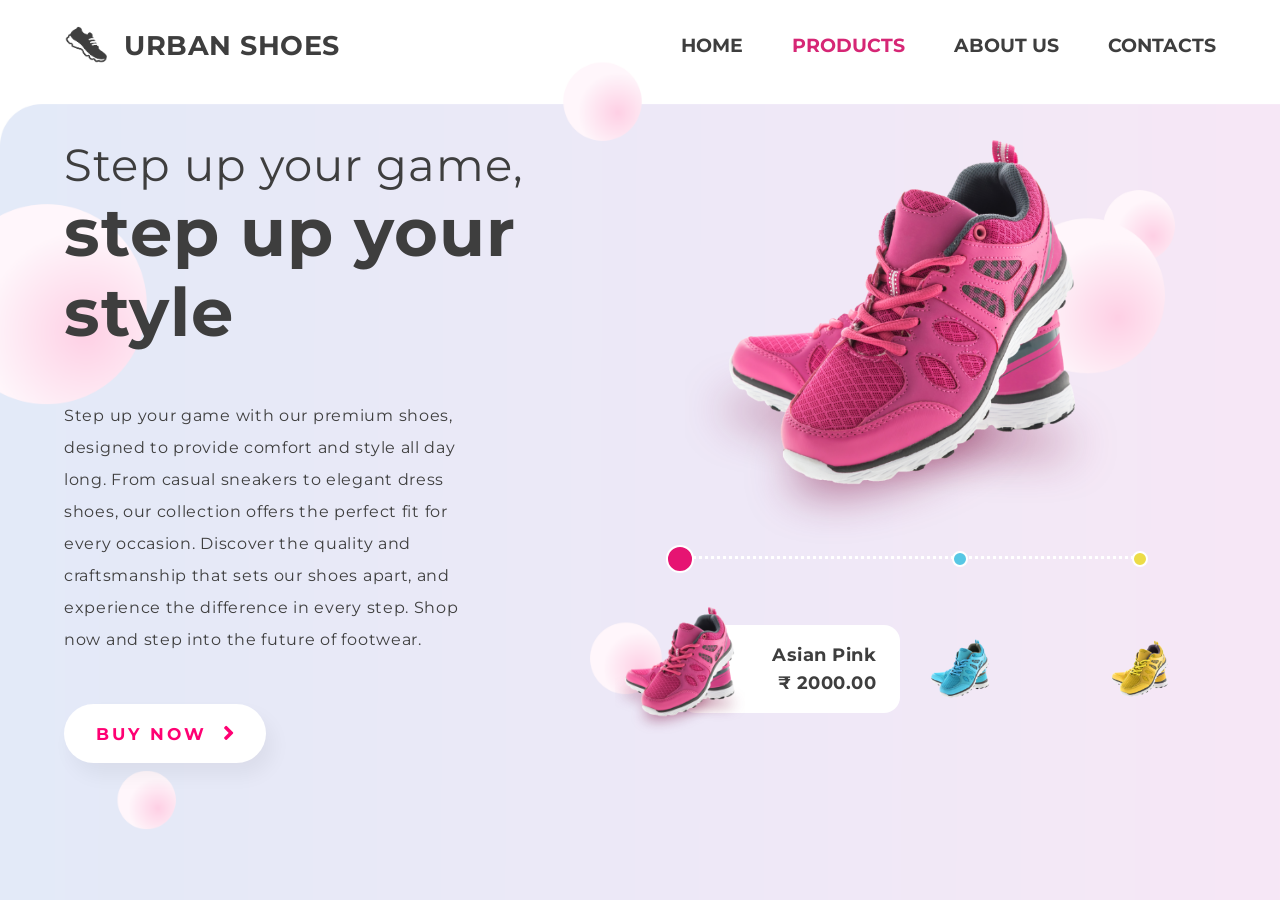
<file: PRODUCT LANDING PAGE 2/index.html>
<!DOCTYPE html>
<html lang="en">

<head>
    <meta charset="UTF-8">
    <meta name="viewport" content="width=device-width, initial-scale=1.0">
    <!-- Font Awesome CDN link -->
    <link rel="stylesheet" href="https://cdnjs.cloudflare.com/ajax/libs/font-awesome/5.15.1/css/all.min.css">
    <link rel="stylesheet" href="./style.css">
    <!-- Montserrat Google Font link -->
    <link href="https://fonts.googleapis.com/css2?family=Montserrat:wght@500&display=swap" rel="stylesheet">
    <title>Landing Page</title>
</head>

<body>
    <header>
        <div class="logo">
            <img src="./images/logo.png" alt="shoes logo">
            URBAN SHOES
        </div>

        <ul class="menu-list">
            <li><b>HOME</b></li>
            <li class="active"><b>PRODUCTS</b></li>
            <li><b>ABOUT US</b></li>
            <li><b>CONTACTS</b></li>
        </ul>
    </header>

    <section class="main">

        <section class="left">
            <p class="title">Step up your game,<strong>step up your style</strong></p>
            <p class="msg">Step up your game with our premium shoes, designed to provide comfort and style all day long. From casual sneakers to elegant dress shoes, our collection offers the perfect fit for every occasion. Discover the quality and craftsmanship that sets our shoes apart, and experience the difference in every step. Shop now and step into the future of footwear.</p>
            <button class="cta"><span>Buy now</span>
            <i class="fas fa-angle-right"></i></button>
        </section>

        <section class="right">
            <img src="./images/pink_shoes.png" alt="Shoes">
            <div class="colors">
                <div class="item pink shoe active">
                    <div class="color-selector"></div>
                    <div class="additional-info">
                        <p>Asian Pink</p>
                        <p>₹ 2000.00</p>
                    </div>
                    <img src="./images/pink_small_shoes.png" >
                </div>
                <div class="item blue shoe">
                    <div class="color-selector"></div>
                    <img src="./images/blue_small_shoes.png" >
                </div>
                <div class="item yellow shoe">
                    <div class="color-selector"></div>
                    <img src="./images/yellow_small_shoes.png" >
                </div>
            </div>
        </section>

    </section>
</body>

</html>
</file>
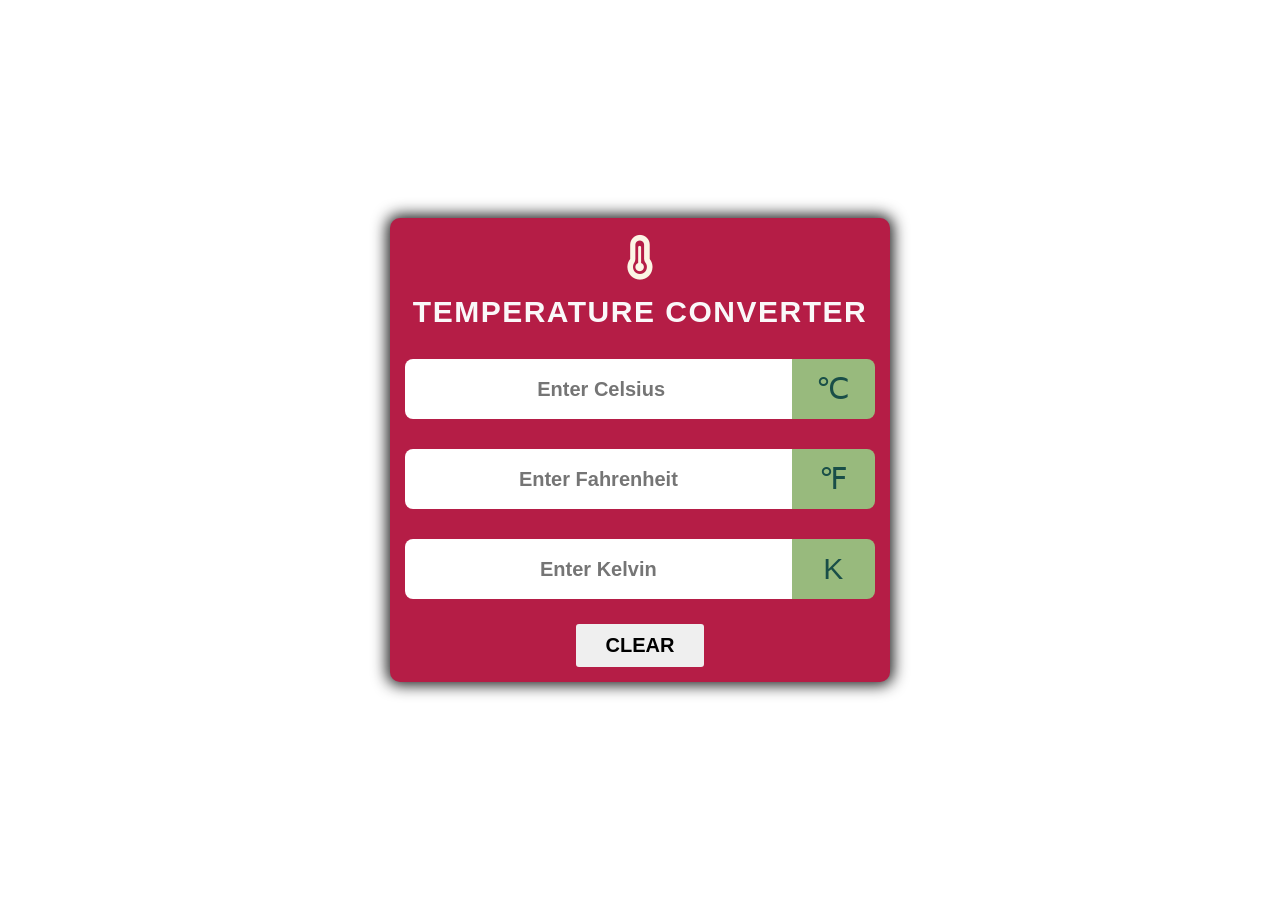
<file: TEMP CONVERTER/index.html>
<!DOCTYPE html>
<html lang="en">
<head>
    <meta charset="UTF-8">
    <meta http-equiv="X-UA-Compatible" content="IE=edge">
    <meta name="viewport" content="width=device-width, initial-scale=1.0">
    <title>TEMPERATURE CONVERTER</title>
    <!--Font-Awesome CDN-->
    <link rel="stylesheet" href="https://cdnjs.cloudflare.com/ajax/libs/font-awesome/6.2.0/css/all.min.css" integrity="sha512-xh6O/CkQoPOWDdYTDqeRdPCVd1SpvCA9XXcUnZS2FmJNp1coAFzvtCN9BmamE+4aHK8yyUHUSCcJHgXloTyT2A==" crossorigin="anonymous" referrerpolicy="no-referrer" />  
    <!--Linking the style sheet-->
    <link rel="stylesheet" href="style.css">
</head>
<body>
    <div class="container">

        <div class="title">
            <h1><b>TEMPERATURE CONVERTER</b></h1>
            <span class="Temperature-icon"><i class="fa-solid fa-temperature-three-quarters"></i></span>
        </div>
        <!--For Celsius-->
        <div id="celsius">
            <input type="number" name="" placeholder=" Enter Celsius"> 
            <span class="icon">&#8451</span>
        </div>
        <!--For Fahrenheit-->
        <div id="fahrenheit">
            <input type="number" name="" placeholder="Enter Fahrenheit">
            <span class="icon">&#8457</span>
        </div>
        <!--For Kelvin-->
        <div id="kelvin">
            <input type="number" name="" placeholder="Enter Kelvin">
            <span class="icon">&#8490</span>
        </div>
        <!--Clear button-->
        <div class="button">
            <button>CLEAR</button>
        </div>

    </div>
    <!--Javascript linking-->
    <script src="script.js"></script>
</body>
</html>
</file>
<file: PRODUCT LANDING PAGE 2/style.css>
* {
    margin: 0;
    padding: 0;
    box-sizing: border-box;
    font-family: 'Montserrat',sans-serif;
}

body {
    min-height: 100vh;
    display: flex;
    flex-direction: column;
    color: #3e3e3e;
    background: url(./images/background.png) no-repeat 0 0;
    background-size: cover;
}

header {
    position: fixed;
    top: 0;
    height: 90px;
    width: 100%;
    display: flex;
    justify-content: space-between;
    align-items: center;
    padding: 0 64px;
    font-size: 1.2em;
    z-index: 2;
}

.logo {
    cursor: pointer;
    display: flex;
    align-items: center;
    font-weight: bold;
    font-size: 1.4em;
    letter-spacing: 0.5px;
}

.logo img {
    width: 50px;
    margin-right: 10px;
}

.menu-list li {
    list-style: none;
    display: inline-block;
    margin-left: 44px;
    cursor: pointer;
    transition: color 0.5s;
}

.menu-list li.active,
.menu-list li:hover {
    color: #d62675;
}

.main {
    padding-top: 90px;
    position: relative;
    flex: 1;
    display: flex;
}

.left {
    max-width: 50%;
    padding: 0 64px;
}

.title {
    font-size: 2.8em;
    letter-spacing: 1px;
    margin: 48px auto;
}

.title strong {
    font-size: 1.5em;
    display: block;
    line-height: 80px;
}

.msg {
    max-width: 80%;
    font-size: 1em;
    letter-spacing: 0.7px;
    line-height: 32px;
    margin-bottom: 48px;
}

button.cta {
    border: none;
    outline: none;
    background-color: #fff;
    color: #ff0073;
    padding: 18px 32px;
    display: flex;
    justify-content: center;
    align-items: center;
    border-radius: 30px;
    box-shadow: 7px 12px 20px rgba(0, 0, 0, 0.05);
    cursor: pointer;
    transition: background-color 0.5s;
}

button.cta:hover {
    background-color: #fdf3f8;
}

button span {
    text-transform: uppercase;
    font-size: 1.3em;
    letter-spacing: 3px;
    font-weight: bold;
}

button.cta i {
    font-size: 1.7em;
    margin-left: 16px;
}

/*  Right Side  */

.right {
    padding: 40px 0 0 40px;
    display: flex;
    flex-direction: column;
    align-items: center;
}

.right img {
    max-width: 450px;
}

.colors {
    display: flex;
    border-top: 3px dotted #fff;
}

.colors .item {
    position: relative;
    display: flex;
    justify-content: center;
    align-items: center;
    min-width: 120px;
    min-height: 180px;
    padding-top: 40px;
}

.item img {
    position: relative;
    width: 60px;
    cursor: pointer;
    transition: width 0.5s;
}

.item img:hover {
    width: 70px;
}

.item .color-selector {
    position: absolute;
    top: 0;
    left: 50%;
    background-color: #e61472;
    width: 16px;
    height: 16px;
    transform: translate(-50%, -50%);
    border: 2px solid #fff;
    border-radius: 50%;
}

.item.blue .color-selector {
    background-color: #57c7e4;
}

.item.yellow .color-selector {
    background-color: #ecdc47;
}

.item:first-child {
    transform: translateX(-50%);
}

.item:last-child {
    transform: translateX(50%);
}

.item.active img {
    width: 130px;
}

.item.active .color-selector {
    width: 28px;
    height: 28px;
}

.item.active {
    min-width: 220px;
}

.additional-info {
    background-color: #fff;
    border-radius: 16px;
    position: absolute;
    left: 50%;
    width: 100%;
    text-align: right;
    padding: 16px 24px;
    line-height: 28px;
    font-size: 1.1em;
    letter-spacing: 0.5px;
    font-weight: bold;
}
</file>
<file: TEMP CONVERTER/style.css>
*{
    margin: 0;
    padding: 0;
    box-sizing: border-box;
}

body{
    display: flex;
    justify-content: center;
    align-items: center;
    min-height: 100vh;

}

.container{
    max-width: 500px;
    background:#b51d46;
    border-radius: 10px;
    box-shadow: 0px 0px 15px 3px rgba(0, 0, 0, 0.911);
    font-family: sans-serif;
    padding: 15px;
}

.title{
    display: flex;
    justify-content: center;
    align-items: center;
    flex-wrap: wrap-reverse;
    gap: 10px;
}

.Temperature-icon{
    font-size: 45px;
    color: #fcf5e5;
}

h1{
    color:#faf8f9;
    letter-spacing: 1.5px;
    font-size: 30px; 
}

#celsius, #fahrenheit, #kelvin{
    display: flex;
    justify-content: center;
    align-items: center;
    margin-top: 30px;
}

input{
    flex: 5;
    height: 60px;
    font-size: 20px;
    font-weight: 600;
    text-align: center;
    border: none;
    outline: none;
    border-radius: 8px 0 0 8px;
    padding: 0 10px;
}


/* for chrome, safari, Edge, Opera */
input::-webkit-outer-spin-button,
input::-webkit-inner-spin-button{
    -webkit-appearance: none;
}

.icon{
    flex: 1;
    height: 60px;
    line-height: 60px;
    padding: 0 5px;
    text-align: center;
    font-size: 30px;
    background: #98ba7d;
    color: #194e48;
    border-radius: 0 8px 8px 0;
}


.button{
    margin-top: 25px;
    text-align: center;
}


.button button{
    border: none;
    outline: none;
    padding: 10px 30px;
    font-size: 20px;
    font-weight: 600;
    border-radius: 3px;
    cursor: pointer;
    transition: 0.3s;
}

.button button:hover{
    background: #d6efc7;
    color: #194e48;
}
</file>
